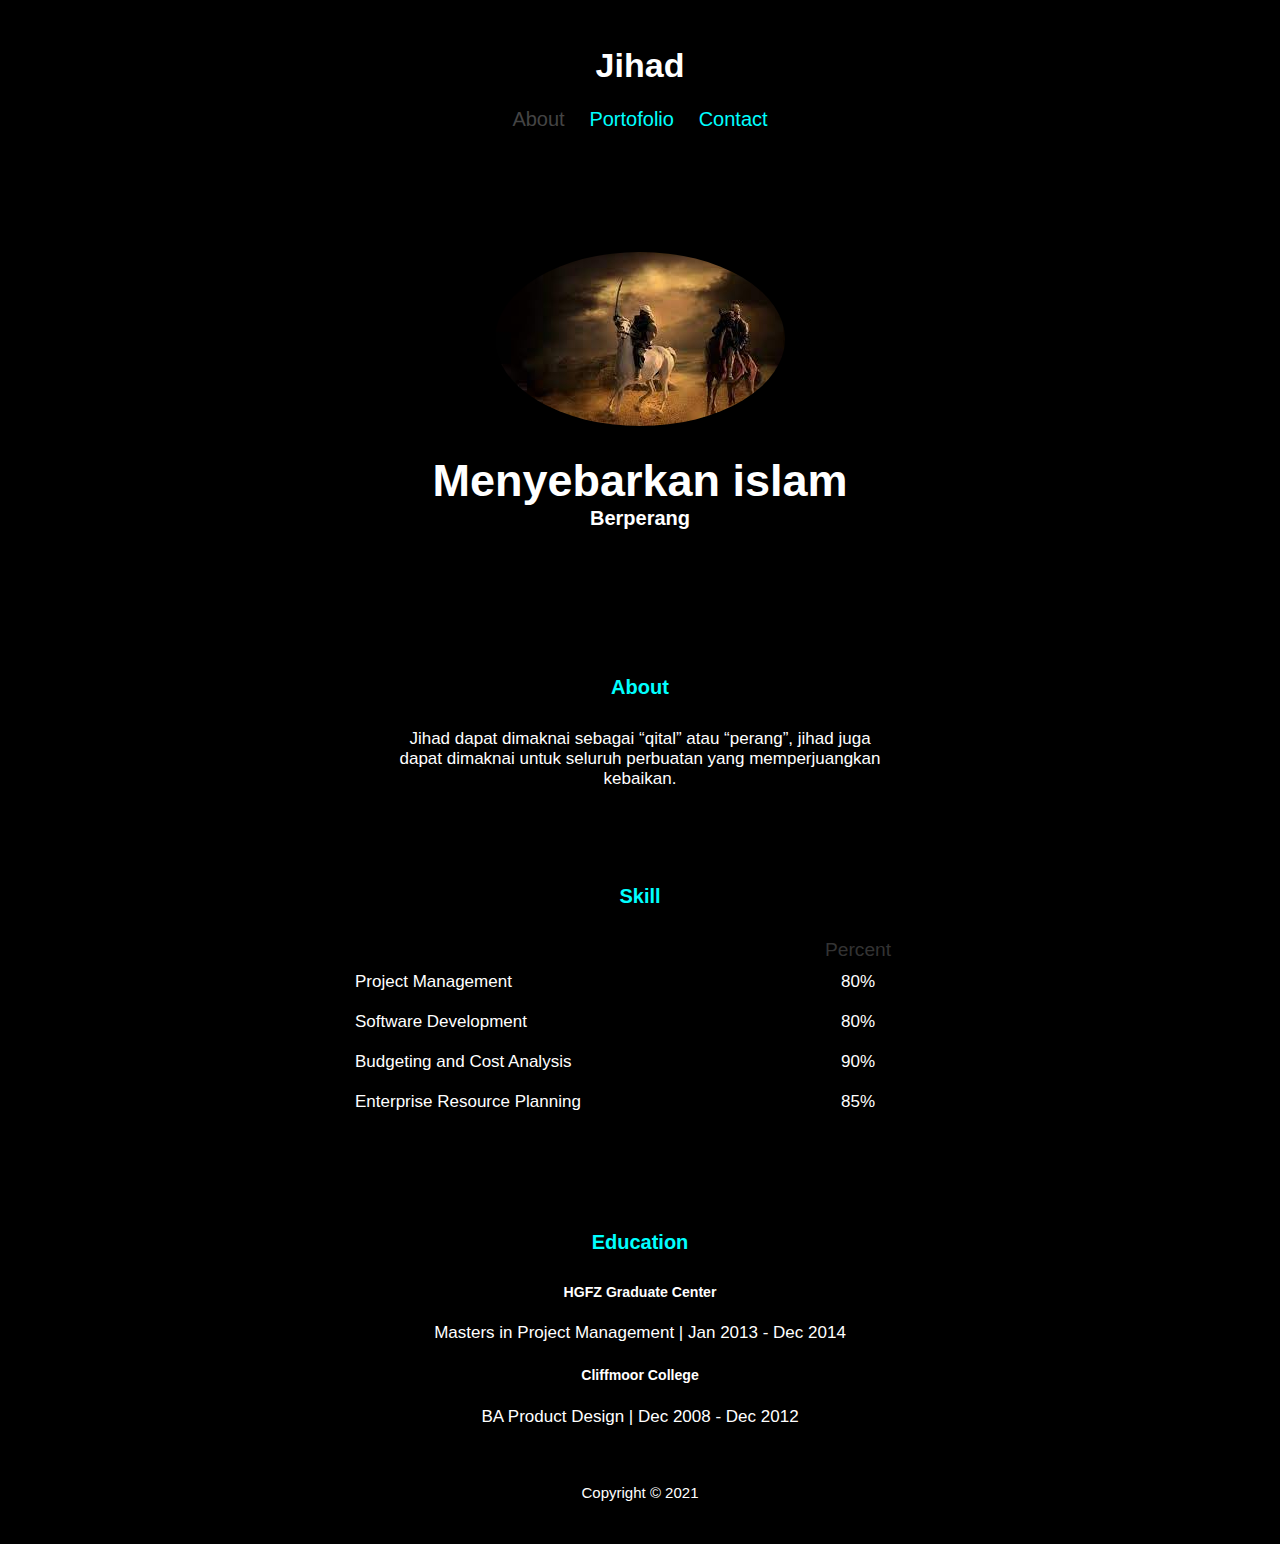
<file: index.html>
<!DOCTYPE html>
<html>
<head>
	<meta charset="utf-8">
	<title>Jihad</title>
	<link rel="stylesheet" type="text/css" href="style.css">
</head>
<body>
	<div class="container">
		<!-- Judul Halaman -->
		<h1>Jihad</h1>
		<!-- Navbar -->
		<div class="navbar">
	    	<ul type="square" class="list-nav">
	        	<li><a href="#" class="active">About</a></li>
	        	<li><a href="portofolio.html">Portofolio</a></li>
	        	<li><a href="contact.html">Contact</a></li>
	      	</ul>
	    </div>
	    <!-- Konten -->
	    <div class="content">
	    	<!-- Profil -->
      		<div id="content-img">
        		<div class="content1">
        		  <img src="download (1).jpeg">
          		  <h2 class="content-header">Menyebarkan islam</h2>
         		  <p class="content-text">
            		<b>Berperang</b>
          		  </p>
       			</div>
     		</div>
     		<!-- Deskripsi Singkat -->
      		<section class="section section-small">
       			<h2 class="section-header">About</h2>
        		<p>Jihad dapat dimaknai sebagai “qital” atau “perang”, jihad juga dapat dimaknai untuk seluruh perbuatan yang memperjuangkan kebaikan.</p>
      		</section>
      		<hr>
      		<!-- Table -->
		    <section class="section">
		        <h2 class="section-header">Skill</h2>
		        <div class="responsive-table">
		            <table>
		             	<tr class="tr-header">
		                	<th>&nbsp;</th>
		                	<th>Percent</th>
		             	</tr>
		              	<tr>
		                	<td class="text-left">Project Management</td>
		                	<td>80%</td>
		              	</tr>
		              	<tr>
		                	<td class="text-left">Software Development</td>
		                	<td>80%</td>
		              	</tr>
		              	<tr>
		                	<td class="text-left">Budgeting and Cost Analysis</td>
		                	<td>90%</td>
		              	</tr>
		              	<tr>
		                	<td class="text-left">Enterprise Resource Planning</td>
		                	<td>85%</td>
		              	</tr>
		            </table>
		          </div>
		    </section>
		    <hr>
		    <!-- List Pendidikan -->
		    <section class="section section-small">
		    	<h2 class="section-header">Education</h2>
		        <h5>HGFZ Graduate Center</h5>
		        <p>Masters in Project Management | Jan 2013 - Dec 2014</p>
		        <h5>Cliffmoor College</h5>
		        <p>BA Product Design | Dec 2008 - Dec 2012</p>
		    </section>
		</div>
		<footer>
     		<p class="footer-text">Copyright &copy; 2021</p>
    	</footer>
	</div>
</body>
</html>
</file>
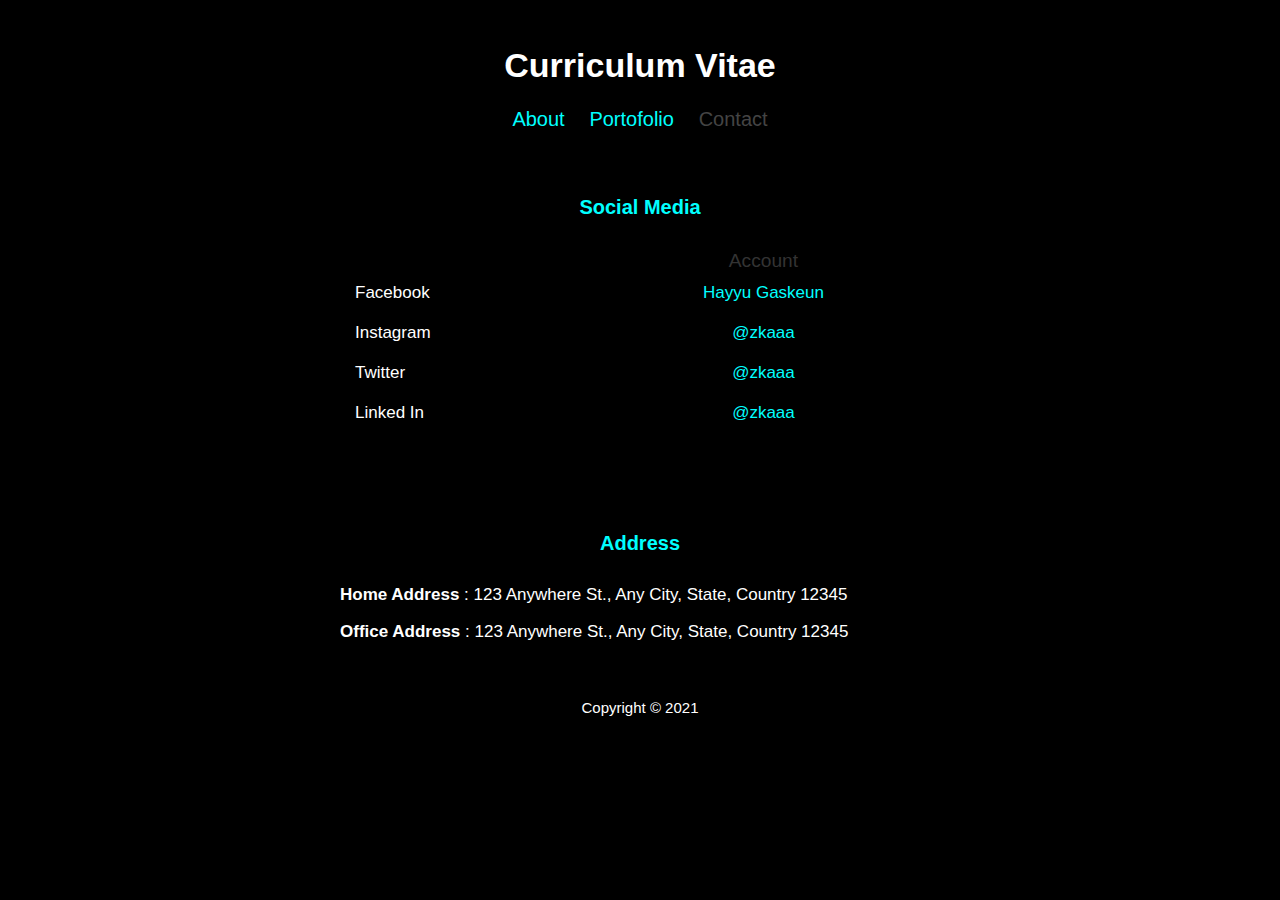
<file: contact.html>
<!DOCTYPE html>
<html>
<head>
  <meta charset="utf-8">
  <title>Personal Web</title>
  <link rel="stylesheet" type="text/css" href="style.css">
</head>
<body>
  <div class="container">
    <div class="header">
      <h1 class="text-header">Curriculum Vitae</h1>
    </div>
    <div class="navbar">
      <ul class="list-nav">
        <li><a href="index.html">About</a></li>
        <li><a href="portofolio.html">Portofolio</a></li>
        <li><a href="#" class="active">Contact</a></li>
      </ul>
    </div>
    <div class="content">
      <!-- Social Media -->
      <section class="section">
        <h2 class="section-header">Social Media</h2>
          <div class="responsive-table">
            <table>
              <tr class="tr-header">
                <th>&nbsp;</th>
                <th>Account</th>
              </tr>
              <tr>
                <td class="text-left">Facebook</td>
                <td>
                  <a href="facebook.com">Hayyu Gaskeun</a>
                </td>
              </tr>
              <tr>
                <td class="text-left">Instagram</td>
                <td>
                  <a href="instagram.com">@zkaaa</a>
                </td>
              </tr>
              <tr>
                <td class="text-left">Twitter</td>
                <td>
                  <a href="twitter.com">@zkaaa</a>
                </td>
              </tr>
              <tr>
                <td class="text-left">Linked In</td>
                <td>
                  <a href="linkedin.com.com">@zkaaa</a>
                </td>
              </tr>
            </table>
          </div>
      </section>
      <hr>
      <!-- Contact -->
      <section class="section">
        <h2 class="section-header">Address</h2>
        <p><b>Home Address </b>: 123 Anywhere St., Any City, State, Country 12345</p>
        <p><b>Office Address </b>: 123 Anywhere St., Any City, State, Country 12345</p>
      </section>
    </div>
    <footer>
      <p class="footer-text">Copyright &copy; 2021</p>
    </footer> 
  </div>
</body>
</html>
</file>
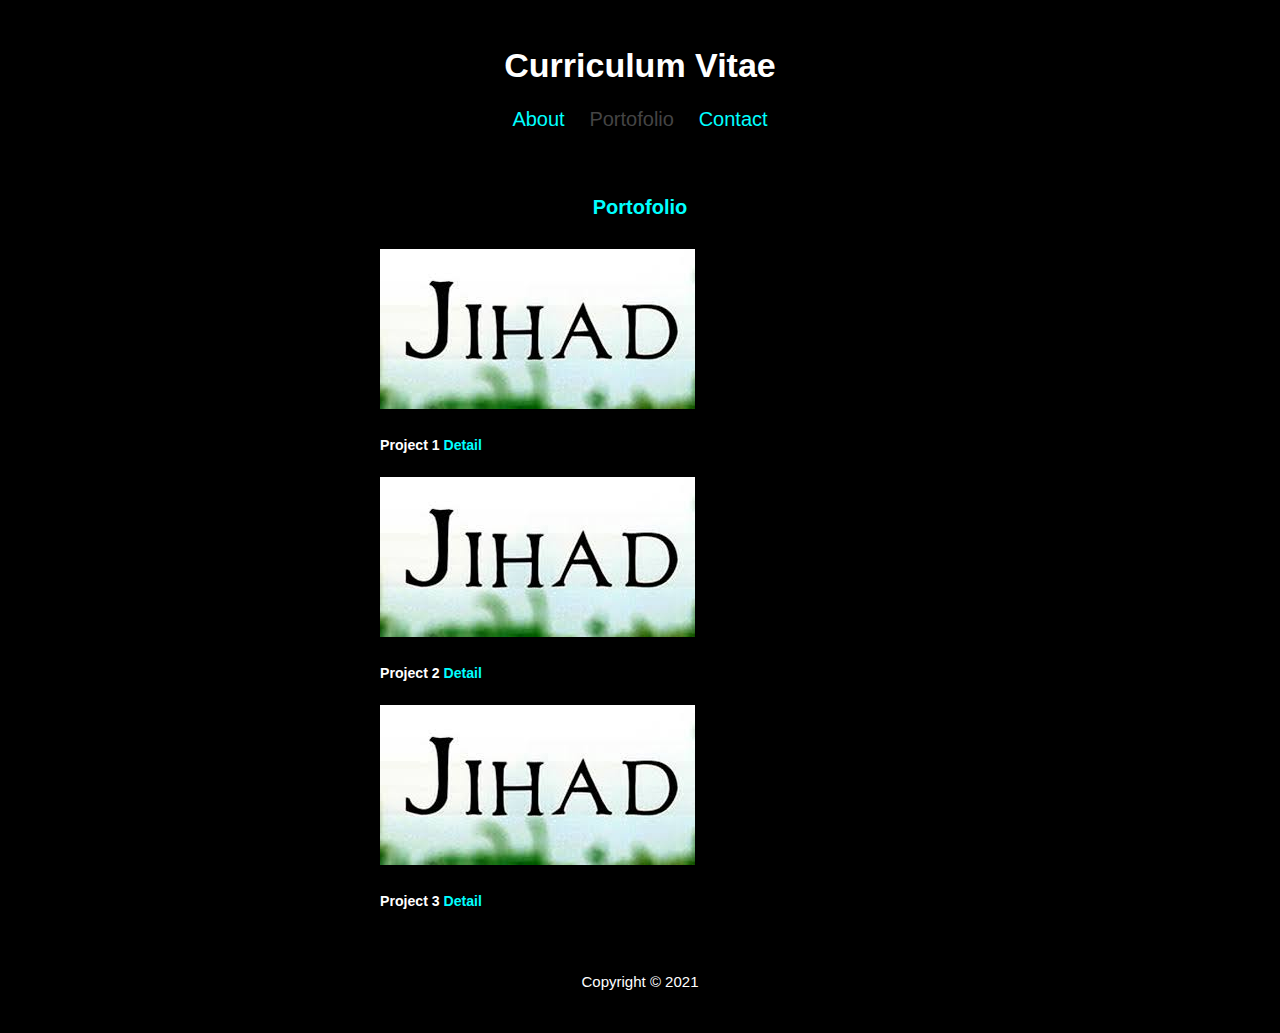
<file: portofolio.html>
<!DOCTYPE html>
<html>
<head>
  <meta charset="utf-8">
  <title>Personal Web</title>
  <link rel="stylesheet" type="text/css" href="style.css">
</head>
<body>
  <div class="container">
    <h1>Curriculum Vitae</h1>
    <div class="navbar">
      <ul class="list-nav">
        <li><a href="index.html">About</a></li>
        <li><a href="#" class="active">Portofolio</a></li>
        <li><a href="contact.html">Contact</a></li>
      </ul>
    </div>
    <div class="content">
    <!-- Portofolio -->
      <section class="section">
        <h2 class="section-header">Portofolio</h2>
        <div class="gallery">
          <figure class="images">
            <img src="images.jpeg" class="" />
            <figcaption>
              <h5 class="name">Project 1
              <span>
                  <a href="detail.html">Detail</a>
                </span>
              </h5>
            </figcaption>
          </figure>
          <figure class="images">
            <img src="images.jpeg" class="gallery-img" />
            <figcaption>
              <h5 class="name">Project 2
              <span>
                  <a href="detail.html">Detail</a>
                </span>
              </h5>
            </figcaption>
          </figure>
          <figure class="images">
            <img src="images.jpeg" class="gallery-img" />
            <figcaption>
              <h5 class="name">Project 3
                <span>
                  <a href="detail.html">Detail</a>
                </span>
              </h5>
            </figcaption>
          </figure>
        </div>
      </section>
    </div>
    <footer>
      <p class="footer-text">Copyright &copy; 2021</p>
    </footer> 
  </div>
</body>
</html>
</file>
<file: style.css>
body {
    background-color: #000;
    color: #ffffff;
    font-family: "Open Sans", Arial;
    font-size: 17px;
    padding: 15px;
  }
  
  .container {
    max-width: 640px;
    margin-left: auto;
    margin-right: auto;
  }
  
  h1 { text-align: center; }
  
  .navbar { 
    text-align: center; 
    margin-bottom: 25px;
  }
  
  .list-nav {
      padding: 0;
      margin: 0; 
  }
  
  .list-nav li {
      display: inline-block;
      list-style: none;
      margin-left: 10px;
      margin-right: 10px;
  }
  
  .list-nav a { font-size: 20px; }
  .list-nav li a.active { color: #444444; }
  a:hover { color: #444444; }
  
  a { 
    color: aqua; 
    text-decoration:none;
  }
  
  .content { 
    background-color: #000; 
    border-radius: 10px;
  }
  
  .content-header{ margin-bottom: 0; }
  
  .content-text {
     font-size: 20px;
     margin: 0;
  }
  
  #content-img {
    background-position: center;
    background-size: cover;
    min-height: 400px;
    text-align: center;
    border-top-left-radius: 10px;
    border-top-right-radius: 10px;
  }
  
  #content-img img {
    max-width: 100%;
    margin-bottom: -15px;
    border-radius: 75%;
  }
  
  .content1 {
    padding: 15%;
    font-size: 30px;
  }
  
  .section {
    padding-top: 10px;
    padding-left: 20px;
    padding-right: 20px;
    padding-bottom: 20px;
  }
  
  .section-small {
    max-width: 490px;
    margin-left: auto;
    margin-right: auto;
    padding-top: 20px;
    text-align: center;
  }
  
  .section-header {
    color: aqua;
    text-align: center;
    font-size: 20px;
    margin-top: 30px;
    margin-bottom: 30px;
  }
  
  hr {
    width: 60%;
    border: 0.5px solid black
  }
  
  table {
    width: 100%;
    border-spacing: 0;
    padding-bottom: 20px;
  }
  
  th {
    color: #333333;
    font-weight: 400;
    font-size: 1.2rem;
    padding-left: 15px;
    padding-right: 15px;
  }
  
  td {
    text-align: center;
    padding: 10px 15px;
  }
  
  .text-left { text-align: left; }
  tr:nth-child(odd) { background-color: black: }
  
  tr.tr-header {
    background-color: black
    height: 50px;
  }
  
  .footer-text {
    font-size: 15px;
    margin-top: 20px;
    margin-bottom: 20px;
    text-align: center;
  }
</file>
